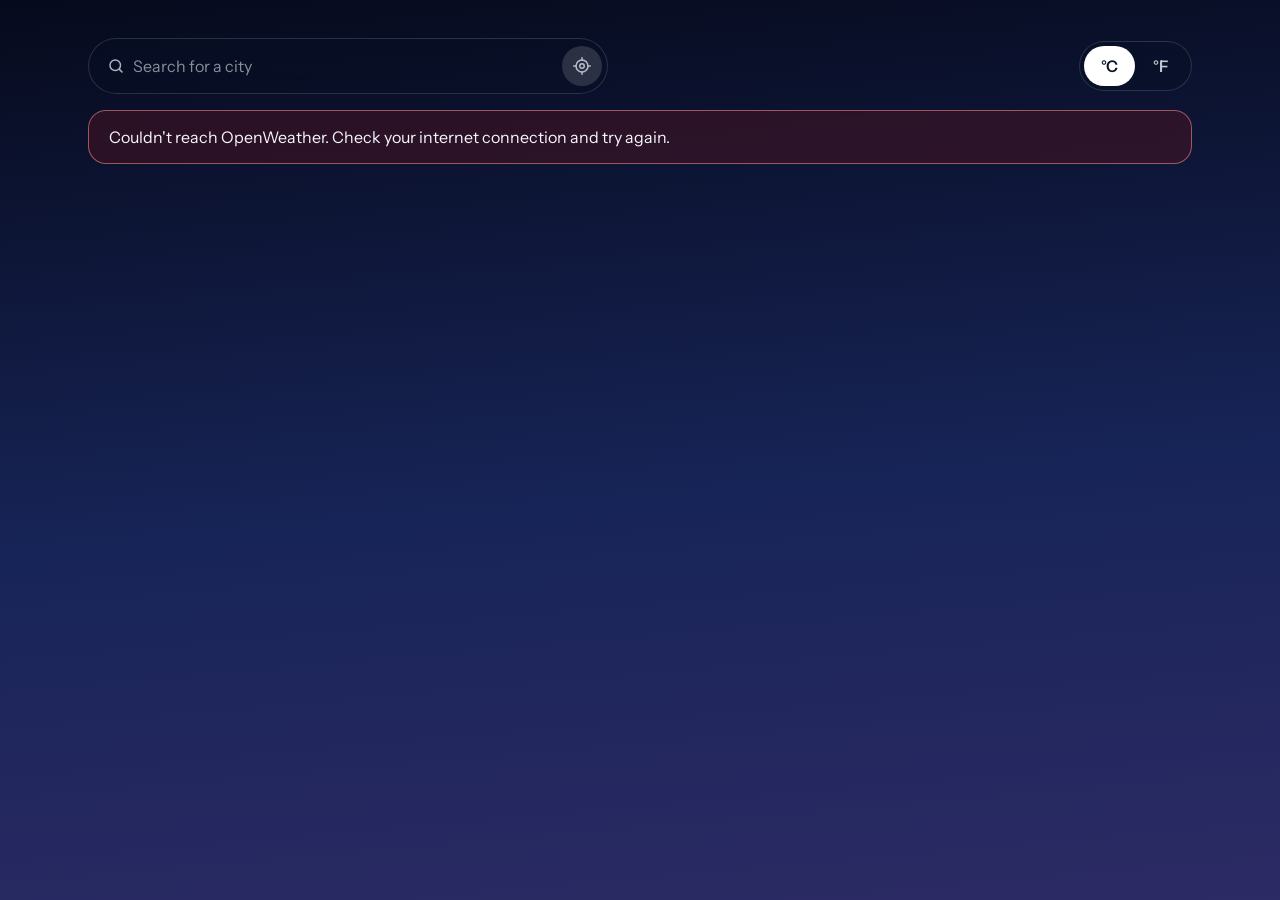
<file: index.html>
<!DOCTYPE html>
<html lang="en">
<head>
  <meta charset="UTF-8" />
  <meta name="viewport" content="width=device-width, initial-scale=1.0" />
  <meta name="color-scheme" content="dark" />
  <title>Weather</title>
  <link rel="preconnect" href="https://fonts.googleapis.com" />
  <link rel="preconnect" href="https://fonts.gstatic.com" crossorigin />
  <link href="https://fonts.googleapis.com/css2?family=Bricolage+Grotesque:opsz,wght@12..96,200..800&family=Instrument+Sans:wght@400..700&display=swap" rel="stylesheet" />
  <link rel="stylesheet" href="style.css" />
</head>
<body data-sky="clear-night">
  <canvas id="fx" aria-hidden="true"></canvas>

  <div class="shell">
    <header class="top">
      <form id="search-form" class="search" role="search">
        <svg width="18" height="18" viewBox="0 0 24 24" fill="none" stroke="currentColor" stroke-width="2" stroke-linecap="round" aria-hidden="true"><circle cx="11" cy="11" r="7"/><path d="m20 20-3.5-3.5"/></svg>
        <input id="city-input" type="search" placeholder="Search for a city" aria-label="City" autocomplete="off" />
        <button type="button" id="locate-btn" class="icon-btn" aria-label="Use my location" title="Use my location">
          <svg width="18" height="18" viewBox="0 0 24 24" fill="none" stroke="currentColor" stroke-width="2" stroke-linecap="round" aria-hidden="true"><circle cx="12" cy="12" r="3"/><circle cx="12" cy="12" r="8"/><path d="M12 1v3M12 20v3M1 12h3M20 12h3"/></svg>
        </button>
      </form>

      <div class="seg" role="group" aria-label="Temperature unit">
        <button type="button" data-unit="metric" aria-pressed="true">°C</button>
        <button type="button" data-unit="imperial" aria-pressed="false">°F</button>
      </div>
    </header>

    <div id="notice" class="notice" role="status" hidden></div>

    <section id="setup" class="panel setup" hidden>
      <h2>Connect OpenWeather</h2>
      <p>Paste your free API key to load live weather. It's saved only in this browser.</p>
      <form id="key-form">
        <input id="key-input" type="text" placeholder="API key" aria-label="OpenWeather API key" autocomplete="off" spellcheck="false" />
        <button class="btn" type="submit">Save key</button>
      </form>
      <p style="margin:16px 0 0"><a href="https://home.openweathermap.org/api_keys" target="_blank" rel="noopener">Get a free key</a></p>
    </section>

    <main id="dash" class="dash" hidden>
      <section class="hero" aria-labelledby="city-name">
        <h1 id="city-name" class="where"></h1>
        <p id="local-time" class="when"></p>
        <div class="temp-row">
          <span id="temp" class="temp"></span>
          <img id="icon" class="hero-icon" alt="" />
        </div>
        <p id="description" class="desc"></p>
        <p id="hilo" class="hilo"></p>
      </section>

      <section class="panel details" aria-label="Current conditions">
        <dl class="specs">
          <div><dt>Feels like</dt><dd id="feels"></dd></div>
          <div><dt>Humidity</dt><dd id="humidity"></dd></div>
          <div><dt>Wind</dt><dd id="wind"></dd></div>
          <div><dt>Pressure</dt><dd id="pressure"></dd></div>
          <div><dt>Visibility</dt><dd id="visibility"></dd></div>
          <div><dt>Cloud cover</dt><dd id="clouds"></dd></div>
        </dl>
      </section>

      <section class="panel rain" aria-labelledby="rain-headline">
        <h2 id="rain-headline" class="rain-headline"></h2>
        <p id="rain-detail" class="rain-detail"></p>
        <div id="chart" class="chart" role="img"></div>
      </section>

      <section class="panel week" aria-labelledby="week-title">
        <h2 id="week-title" class="panel-title">Next 5 days</h2>
        <ul id="days" class="days"></ul>
      </section>
    </main>
  </div>

  <script src="core.js"></script>
  <script src="script.js"></script>
</body>
</html>
</file>
<file: style.css>
/* The sky colours are registered as real colour properties so the background can fade between conditions. */
@property --sky-a { syntax: "<color>"; inherits: true; initial-value: #0a1124; }
@property --sky-b { syntax: "<color>"; inherits: true; initial-value: #1b2a55; }
@property --sky-c { syntax: "<color>"; inherits: true; initial-value: #3a3566; }

:root {
  --ink: #f6f8fc;
  --ink-soft: rgba(246, 248, 252, 0.78);
  --ink-faint: rgba(246, 248, 252, 0.55);
  --glass: rgba(9, 16, 34, 0.32);
  --glass-edge: rgba(255, 255, 255, 0.14);
  --line: rgba(255, 255, 255, 0.12);
  --rain: #8fdcff;
  --radius-lg: 28px;
  --display: "Bricolage Grotesque", "Avenir Next", "Segoe UI", system-ui, sans-serif;
  --body: "Instrument Sans", system-ui, -apple-system, "Segoe UI", sans-serif;
  color-scheme: dark;
}

/* ---------- sky themes (set from JS via body[data-sky]) ---------- */
body[data-sky="clear-day"]    { --sky-a: #1a4aa8; --sky-b: #3578cf; --sky-c: #e8a56e; }
body[data-sky="clear-night"]  { --sky-a: #060a1c; --sky-b: #172457; --sky-c: #3b2f6e; }
body[data-sky="clouds-day"]   { --sky-a: #40506a; --sky-b: #70839d; --sky-c: #aab5c2; }
body[data-sky="clouds-night"] { --sky-a: #0f1522; --sky-b: #232d3f; --sky-c: #3a4558; }
body[data-sky="rain-day"]     { --sky-a: #1b3050; --sky-b: #38567a; --sky-c: #6685a4; }
body[data-sky="rain-night"]   { --sky-a: #0a1120; --sky-b: #17263d; --sky-c: #2b4260; }
body[data-sky^="storm"]       { --sky-a: #0f0e1a; --sky-b: #272241; --sky-c: #4a3f6b; }
body[data-sky="snow-day"]     { --sky-a: #566d8c; --sky-b: #8aa0ba; --sky-c: #d0dbe8; }
body[data-sky="snow-night"]   { --sky-a: #131c2e; --sky-b: #2c3c57; --sky-c: #566b8a; }
body[data-sky="mist-day"]     { --sky-a: #4a5359; --sky-b: #7b858c; --sky-c: #b0b6ba; }
body[data-sky="mist-night"]   { --sky-a: #12171b; --sky-b: #2a3238; --sky-c: #454f57; }

* { box-sizing: border-box; }
[hidden] { display: none !important; }

body {
  margin: 0;
  min-height: 100vh;
  min-height: 100dvh;
  font-family: var(--body);
  font-size: 1rem;
  line-height: 1.5;
  color: var(--ink);
  transition: --sky-a 1.4s ease, --sky-b 1.4s ease, --sky-c 1.4s ease;
  -webkit-font-smoothing: antialiased;
}

/* The sky is a fixed layer behind the page. This is more reliable on phones than background-attachment: fixed. */
html { background: #0a1124; }
body::before {
  content: "";
  position: fixed;
  inset: 0;
  z-index: -1;
  background: linear-gradient(175deg, var(--sky-a) 0%, var(--sky-b) 55%, var(--sky-c) 130%);
}

#fx { position: fixed; inset: 0; z-index: 0; pointer-events: none; }

.shell {
  position: relative;
  z-index: 1;
  max-width: 1180px;
  margin: 0 auto;
  padding: clamp(16px, 3vw, 40px);
}

:where(button, input, a):focus-visible { outline: 2px solid #fff; outline-offset: 2px; }

/* ---------- top bar ---------- */
.top { display: flex; flex-wrap: wrap; align-items: center; justify-content: space-between; gap: 12px; }

.search {
  flex: 1 1 320px;
  max-width: 520px;
  display: flex;
  align-items: center;
  gap: 8px;
  padding: 5px 5px 5px 18px;
  border-radius: 999px;
  background: var(--glass);
  border: 1px solid var(--glass-edge);
  -webkit-backdrop-filter: blur(18px);
  backdrop-filter: blur(18px);
}
.search:focus-within { outline: 2px solid #fff; outline-offset: 2px; }
.search svg { flex: none; opacity: 0.7; }
.search input {
  flex: 1;
  min-width: 0;
  padding: 10px 0;
  border: 0;
  outline: none;
  background: none;
  color: inherit;
  font: inherit;
}
.search input::placeholder { color: var(--ink-faint); }

.icon-btn {
  flex: none;
  display: grid;
  place-items: center;
  width: 40px;
  height: 40px;
  border: 0;
  border-radius: 50%;
  background: rgba(255, 255, 255, 0.14);
  color: inherit;
  cursor: pointer;
  transition: background 0.2s;
}
.icon-btn:hover { background: rgba(255, 255, 255, 0.26); }

.seg {
  display: inline-flex;
  padding: 4px;
  border-radius: 999px;
  background: var(--glass);
  border: 1px solid var(--glass-edge);
  -webkit-backdrop-filter: blur(18px);
  backdrop-filter: blur(18px);
}
.seg button {
  min-width: 3.2rem;
  padding: 8px 16px;
  border: 0;
  border-radius: 999px;
  background: none;
  color: var(--ink-soft);
  font: inherit;
  font-weight: 600;
  cursor: pointer;
  transition: background 0.2s, color 0.2s;
}
.seg button[aria-pressed="true"] { background: #fff; color: #0c1426; }

/* ---------- notices + setup ---------- */
.notice {
  margin-top: 16px;
  padding: 14px 20px;
  border-radius: 18px;
  background: var(--glass);
  border: 1px solid var(--glass-edge);
  -webkit-backdrop-filter: blur(18px);
  backdrop-filter: blur(18px);
}
.notice.is-error { border-color: rgba(255, 140, 140, 0.55); background: rgba(90, 20, 30, 0.42); }

.panel {
  border-radius: var(--radius-lg);
  background: var(--glass);
  border: 1px solid var(--glass-edge);
  -webkit-backdrop-filter: blur(18px) saturate(1.2);
  backdrop-filter: blur(18px) saturate(1.2);
  padding: clamp(20px, 2.5vw, 32px);
}
.panel-title { margin: 0 0 8px; font-family: var(--display); font-size: 1.15rem; font-weight: 600; }

.setup { max-width: 560px; margin: clamp(24px, 6vw, 72px) auto 0; }
.setup h2 { margin: 0 0 6px; font-family: var(--display); font-size: 1.6rem; font-weight: 600; }
.setup p { margin: 0 0 18px; color: var(--ink-soft); }
.setup form { display: flex; gap: 8px; flex-wrap: wrap; }
.setup input {
  flex: 1 1 240px;
  min-width: 0;
  padding: 12px 16px;
  border-radius: 14px;
  border: 1px solid var(--glass-edge);
  background: rgba(0, 0, 0, 0.25);
  color: inherit;
  font: inherit;
}
.btn {
  padding: 12px 22px;
  border: 0;
  border-radius: 999px;
  background: #fff;
  color: #0c1426;
  font: inherit;
  font-weight: 600;
  cursor: pointer;
}
.btn:hover { background: #e7eefc; }
.setup a { color: var(--rain); }

/* ---------- dashboard layout ---------- */
.dash {
  display: grid;
  grid-template-columns: repeat(12, 1fr);
  gap: 16px;
  margin-top: clamp(20px, 4vw, 44px);
  transition: opacity 0.3s;
}
.dash[aria-busy="true"] { opacity: 0.55; }
.hero    { grid-column: 1 / 8; }
.details { grid-column: 8 / 13; }
.rain    { grid-column: 1 / 9; }
.week    { grid-column: 9 / 13; }
@media (max-width: 960px) {
  .hero, .details, .rain, .week { grid-column: 1 / -1; }
}

/* ---------- hero: sits directly on the sky, no card ---------- */
.hero {
  display: flex;
  flex-direction: column;
  justify-content: center;
  padding: clamp(8px, 2vw, 24px) 0;
  text-shadow: 0 1px 28px rgba(0, 0, 0, 0.2);
}
.where { margin: 0; font-family: var(--display); font-size: clamp(1.4rem, 2.6vw, 2rem); font-weight: 600; letter-spacing: -0.01em; }
.when { margin: 2px 0 0; color: var(--ink-soft); }
.temp-row { display: flex; align-items: center; gap: clamp(8px, 2vw, 24px); margin-top: clamp(12px, 3vw, 32px); }
.temp {
  font-family: var(--display);
  font-size: clamp(6.5rem, 18vw, 12.5rem);
  font-weight: 250;
  line-height: 0.82;
  letter-spacing: -0.05em;
  font-variant-numeric: tabular-nums;
}
.hero-icon { width: clamp(88px, 12vw, 148px); height: auto; filter: drop-shadow(0 8px 20px rgba(0, 0, 0, 0.25)); }
.desc { margin: clamp(8px, 2vw, 18px) 0 0; font-family: var(--display); font-size: clamp(1.3rem, 2.4vw, 1.8rem); font-weight: 500; text-transform: capitalize; }
.hilo { margin: 4px 0 0; color: var(--ink-soft); }

/* ---------- details: one panel, hairline dividers ---------- */
.details { padding: 0; overflow: hidden; align-self: center; }
.specs { display: grid; grid-template-columns: 1fr 1fr; margin: 0; }
.specs > div { padding: 18px 22px; }
.specs > div:nth-child(n + 3) { border-top: 1px solid var(--line); }
.specs > div:nth-child(even) { border-left: 1px solid var(--line); }
.specs dt { color: var(--ink-soft); font-size: 0.9rem; }
.specs dd { margin: 2px 0 0; font-family: var(--display); font-size: 1.6rem; font-weight: 500; font-variant-numeric: tabular-nums; }

/* ---------- rain outlook: the focal point ---------- */
.rain-headline {
  margin: 0;
  max-width: 22ch;
  font-family: var(--display);
  font-size: clamp(1.7rem, 3.2vw, 2.5rem);
  font-weight: 500;
  line-height: 1.1;
  letter-spacing: -0.02em;
  text-wrap: balance;
}
.rain-detail { margin: 10px 0 0; color: var(--ink-soft); max-width: 52ch; }

.chart { margin-top: 26px; overflow-x: auto; padding-bottom: 4px; }
.chart-inner { min-width: 560px; }
.pops, .slots { display: flex; }
.pops > *, .slots > * { flex: 1 1 0; text-align: center; }
.pop { font-weight: 600; font-variant-numeric: tabular-nums; color: var(--ink-soft); }
.pop.zero { opacity: 0.5; font-weight: 500; }
.pop.is-peak { color: var(--rain); font-size: 1.1rem; }

.curve { display: block; width: 100%; height: 110px; margin: 4px 0; animation: sweep 1.2s cubic-bezier(0.3, 0.7, 0.2, 1) both; }
.curve .area { fill: url(#rainFill); }
.curve .line { fill: none; stroke: var(--rain); stroke-width: 2.5; stroke-linejoin: round; vector-effect: non-scaling-stroke; }
@keyframes sweep { from { clip-path: inset(0 100% 0 0); } to { clip-path: inset(0 0 0 0); } }

.slot { display: flex; flex-direction: column; align-items: center; gap: 2px; padding-top: 8px; border-top: 1px solid var(--line); }
.slot .t { color: var(--ink-soft); font-size: 0.9rem; }
.slot .c { font-weight: 600; font-variant-numeric: tabular-nums; }
.slot .mm { min-height: 1.4em; color: var(--rain); font-size: 0.82rem; font-variant-numeric: tabular-nums; }

/* ---------- 5-day list ---------- */
.days { list-style: none; margin: 8px 0 0; padding: 0; }
.days li {
  display: grid;
  grid-template-columns: 3.2rem 36px 1fr auto;
  align-items: center;
  gap: 10px;
  padding: 8px 0;
  border-top: 1px solid var(--line);
}
.days li:first-child { border-top: 0; }
.dn { font-weight: 600; }
.chance { display: flex; align-items: center; gap: 8px; }
.chance .bar { flex: 1; height: 6px; border-radius: 3px; background: rgba(255, 255, 255, 0.16); overflow: hidden; }
.chance .bar i { display: block; height: 100%; border-radius: 3px; background: var(--rain); }
.chance b { min-width: 2.6rem; text-align: right; font-size: 0.9rem; font-weight: 600; font-variant-numeric: tabular-nums; }
.range { display: flex; gap: 8px; font-variant-numeric: tabular-nums; }
.range .lo { color: var(--ink-faint); }
.range .hi { font-weight: 600; }

@media (max-width: 600px) {
  .specs > div { padding: 14px 16px; }
  .specs dd { font-size: 1.35rem; }

  /* Fit all eight time slots on a phone instead of scrolling sideways. */
  .chart-inner { min-width: 0; }
  .pop { font-size: 0.78rem; }
  .pop.is-peak { font-size: 0.85rem; }
  .slot .t { font-size: 0.72rem; }
  .slot .c { font-size: 0.85rem; }
  .slot .mm { font-size: 0.66rem; }
  .slot img { width: 28px; height: 28px; }
}

@media (prefers-reduced-motion: reduce) {
  body, .dash, .curve { transition: none; animation: none; }
}
</file>
